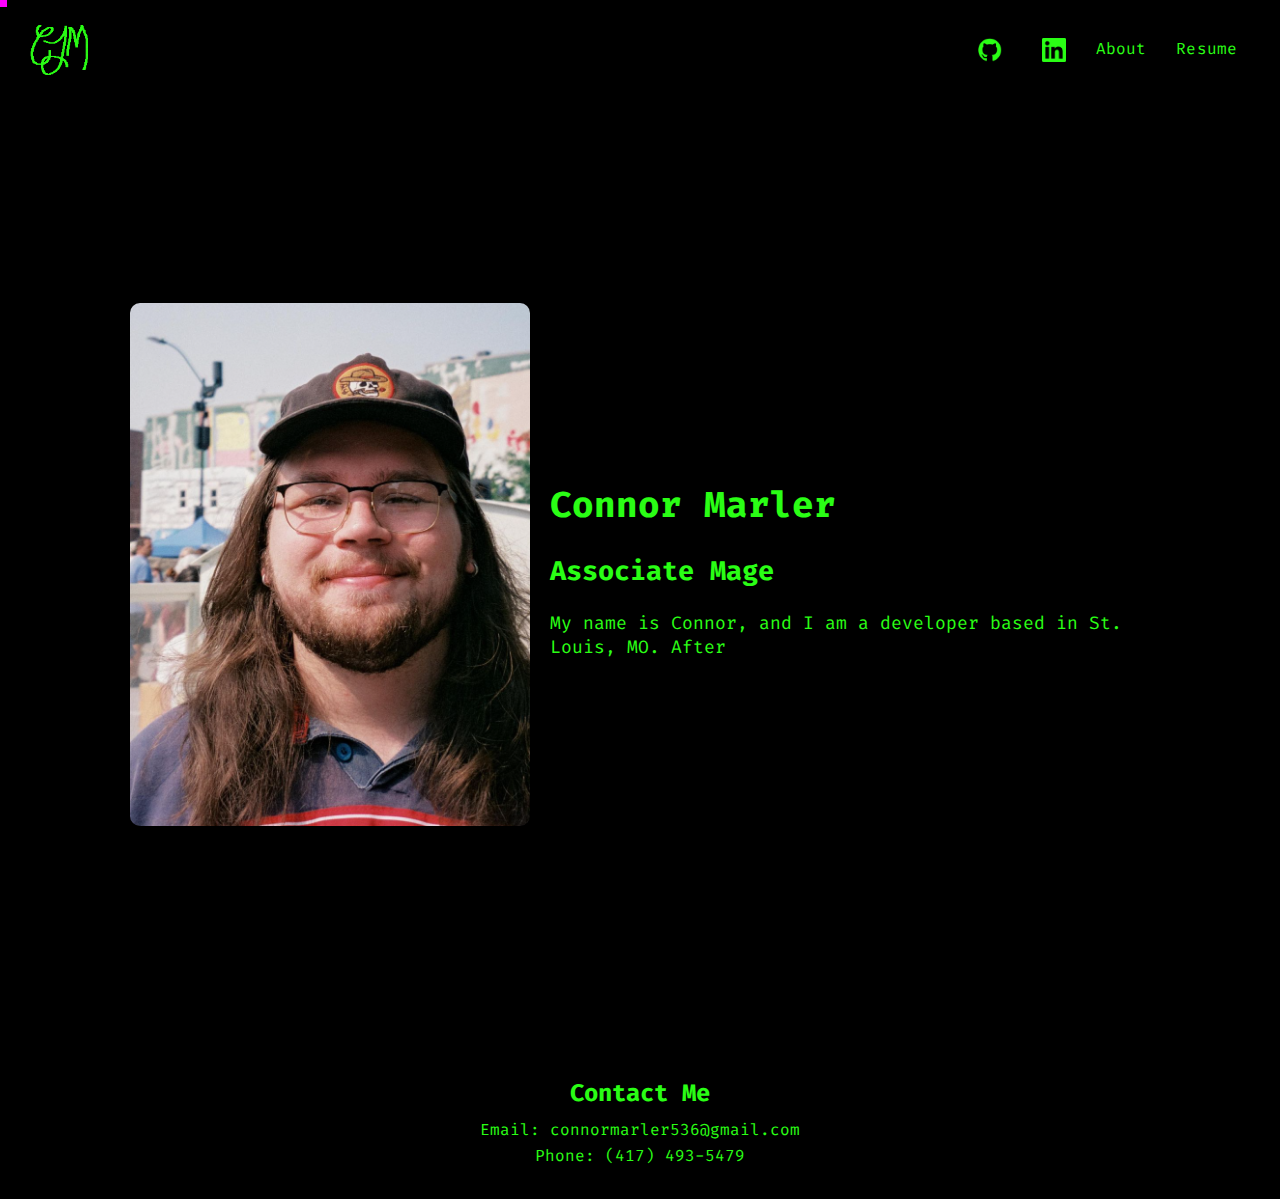
<file: index.html>
<!DOCTYPE html>
<html class="index_page">
<head>
    <title>CM - Main</title>
    <link href="./style.css" rel="stylesheet">
    <link rel="stylesheet" href="style.css">
    <link rel="preconnect" href="https://fonts.googleapis.com">
    <link rel="preconnect" href="https://fonts.gstatic.com" crossorigin>
    <link href="https://fonts.googleapis.com/css2?family=Fira+Code:wght@300&display=swap" rel="stylesheet">
    <link rel="icon" href="./media/favicon1.ico" type="image/x-icon">
</head>
<body>
  <div class="trail"></div>
    <header>
        <!-- NAVBAR -->
        <nav class="navbar">
            <a href="index.html" class="home-icon">
                <img src="./media/pixil-frame-0.png" alt="Home">
            </a>
            <div class="nav-links">
              <a href="https://github.com/ronnoc536" target="_blank" class="social-icon">
                <img src="./media/github.png" alt="GitHub">
              </a>
              <a href="https://www.linkedin.com/in/connormarler" target="_blank" class="social-icon">
                <img src="./media/linkedin.png" alt="LinkedIn">
              </a>
                <a href="./about.html">About</a>
                <a href="./resume.html">Resume</a>
            </div>
        </nav>
    </header>

    <div class="bio-container">
        <div class="bio-image">
            <img src="./media/me.png" alt="Me">
        </div>
        <div class="bio-text">
            <h1>Connor Marler</h1>
            <h2>Associate Mage</h2>
            <p id="bio">
              My name is Connor, and I am a developer based in St. Louis, MO.
               After earning a degree in computer science from Missouri 
               University of Science and Technology, I began my career 
               as an associate developer at World Wide Technology. 
               Outside of work, I enjoy spending time with my partner 
               and dog, playing Dungeons & Dragons, and enjoying my 
               record collection.
            </p>
        </div>
    </div>
    <script src="./typing.js"></script>
    <script src="./easterEgg.js"></script>
    <script src="./mouseTrail.js"></script>
</body>

<footer class="footer">
  <div class="footer-content">
      <h2>Contact Me</h2>
      <p>Email: connormarler536@gmail.com</p>
      <p>Phone: (417) 493-5479</p>
  </div>
</footer>

</html>
</file>
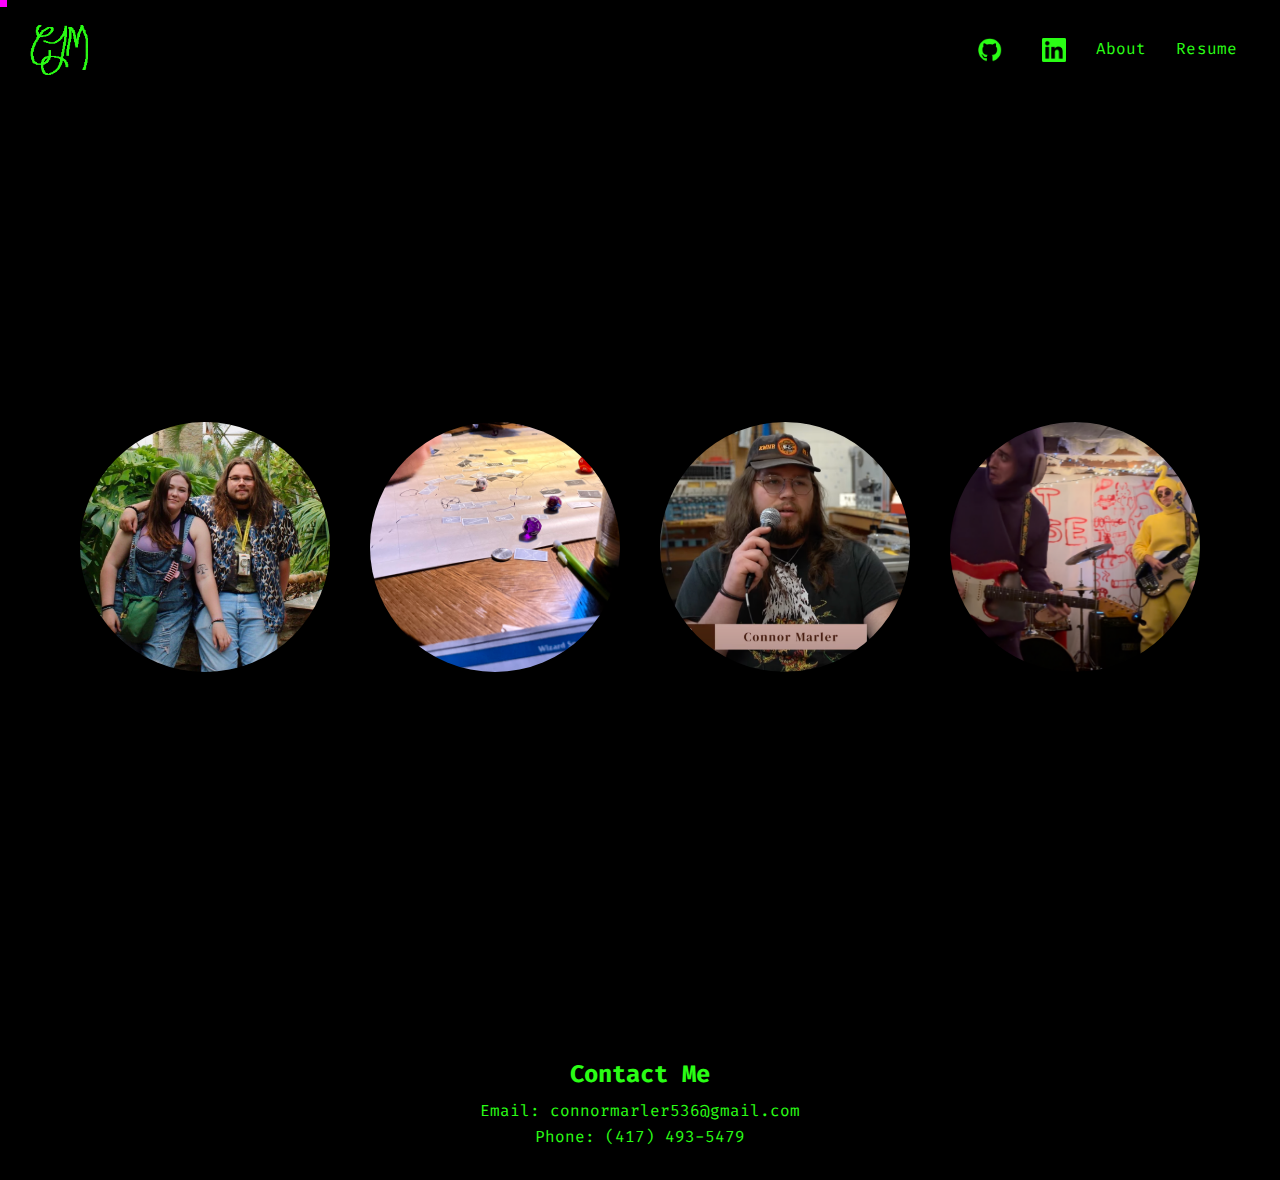
<file: about.html>
<!DOCTYPE html>
<html>
    <head>
        <title>CM - About</title>
        <link href="./style.css" rel="stylesheet">
        <link rel="stylesheet" href="style.css">
        <link rel="preconnect" href="https://fonts.googleapis.com"> 
        <!--Fira Code Font-->
        <link rel="preconnect" href="https://fonts.googleapis.com"> 
        <link rel="preconnect" href="https://fonts.gstatic.com" crossorigin> 
        <link href="https://fonts.googleapis.com/css2?family=Fira+Code:wght@300&display=swap" rel="stylesheet">
        <link rel="icon" href="./media/favicon1.ico" type="image/x-icon">
    </head>
    <header>
        <!--Mouse Trail Effect-->
        <div class="trail"></div>
        <script src="./mouseTrail.js"></script>
        
        <!-- NAVBAR -->
        <nav class="navbar">
          <a href="index.html" class="home-icon">
              <img src="./media/pixil-frame-0.png" alt="Home">
          </a>
          <div class="nav-links">
            <a href="https://github.com/ronnoc536" target="_blank" class="social-icon">
              <img src="./media/github.png" alt="GitHub">
            </a>
            <a href="https://www.linkedin.com/in/connormarler" target="_blank" class="social-icon">
              <img src="./media/linkedin.png" alt="LinkedIn">
            </a>
              <a href="./about.html">About</a>
              <a href="./resume.html">Resume</a>
          </div>
      </nav>
    </header>


    <body>
      <div class="bubbles-container">
        <!-- Bubble 1 -->
        <div class="bubble" id="bubble1">
            <div class="front">
                <img src="./media/Erica_and_Me.jpg" alt="Erica and I" class="bubble-image">
            </div>
            <div class="back">
                <div class="bubble-text">
                  This is my fiancée, Erica and I! We have been together for 7 years and counting.
                  We are looking forward to starting our life together after graduation in St.Louis city.
                </div>
            </div>
        </div>
        
        <!-- Bubble 2 -->
        <div class="bubble" id="bubble2">
            <div class="front">
                <img src="./media/dnd3.jpg" alt="Paradox Keys" class="bubble-image">
            </div>
            <div class="back">
                <div class="bubble-text">
                  My friends since kintergarden and I have been playing the same second edition
                  Dungeons and Dragons game since 2017. From killing beholders to filing taxes, we have
                  done it all.
                </div>
            </div>
        </div>
        
        <!-- Bubble 3 -->
        <div class="bubble" id="bubble3">
          <div class="front">
              <img src="./media/cheifEngineer.png" alt="Cheif Engineer" class="bubble-image">
          </div>
          <div class="back">
              <div class="bubble-text">
                I am was the Chief Engineer for KMNR 89.7FM, the Missouri S&T student radio station.
                This role means I was in charge of all technical aspects of the station, as well as managing the 
                engineering team to get projects done effectively. 
              </div>
          </div>
        </div>

        <!-- Bubble 4  -->
        <div class="bubble" id="bubble4">
          <div class="front">
              <img src="./media/deadFormat.jpg" alt="Dead Format Band" class="bubble-image">
          </div>
          <div class="back">
              <div class="bubble-text">
                I love going to see live music with my fiancée, Erica. Whether it's in a basement
                or in a stadium, I am always excited to see new bands and artists perform.
              </div>
          </div>
        </div>
      </div>
      <!-- Add more bubbles as needed -->


        <script src="bubbles.js"></script>
    </body>
  <br>
  <footer class="footer">
    <div class="footer-content">
        <h2>Contact Me</h2>
        <p>Email: connormarler536@gmail.com</p>
        <p>Phone: (417) 493-5479</p>
    </div>
  </footer>
</html>
</file>
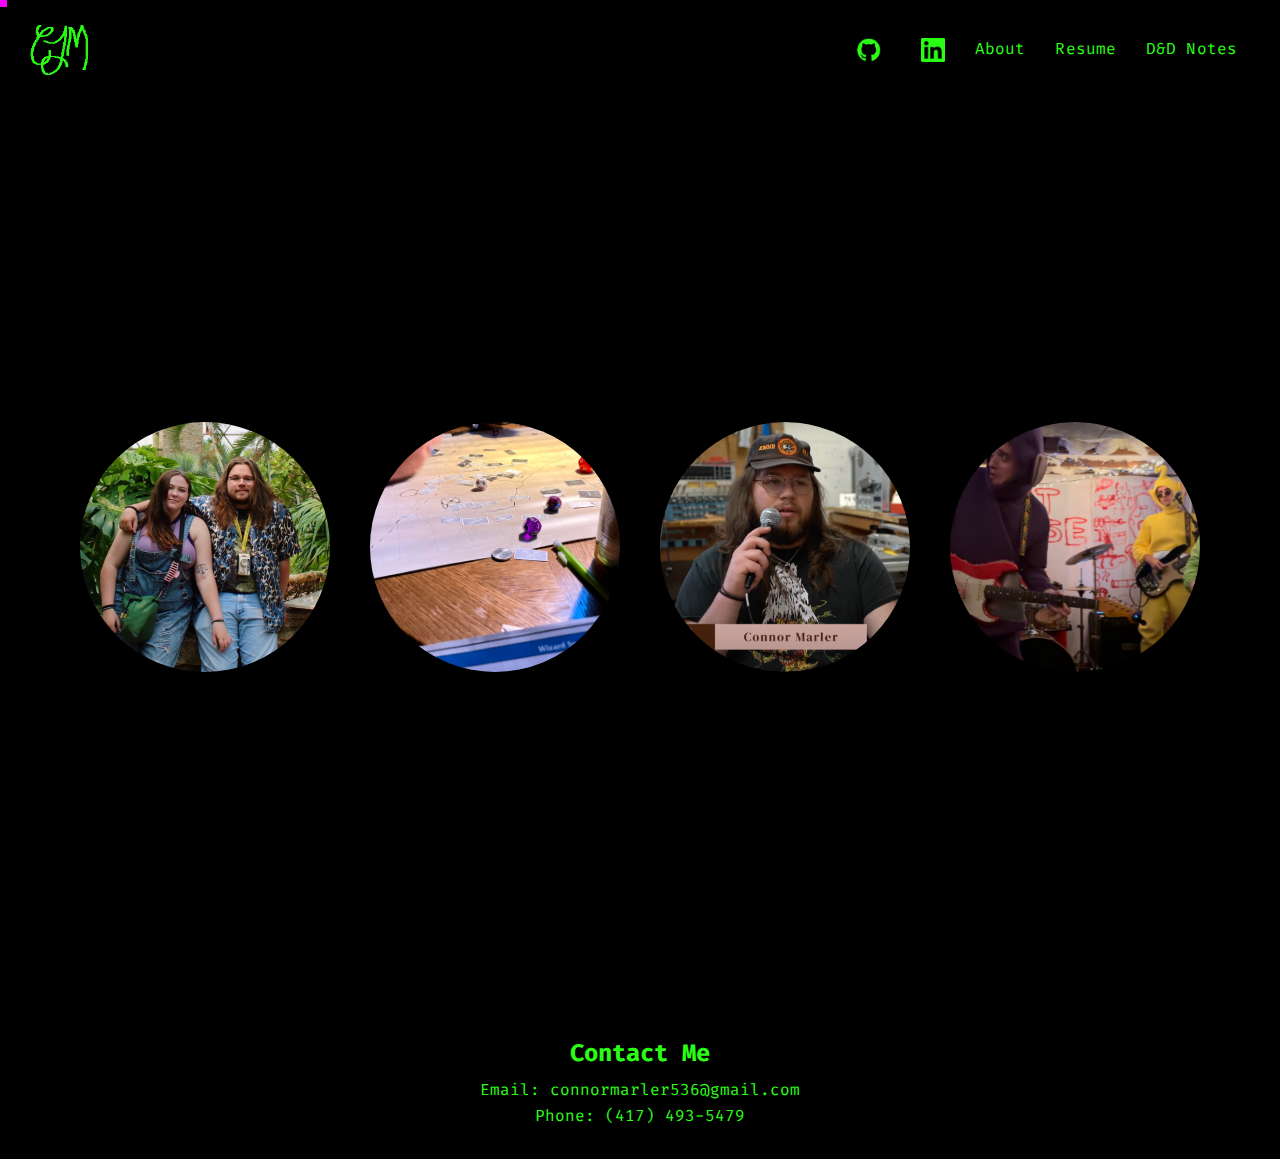
<file: aboutPage.html>
<!DOCTYPE html>
<html class="index_page">
  <head>
    <title>CM - About</title>
    <link href="./style.css" rel="stylesheet">
    <link rel="stylesheet" href="style.css">
    <link rel="preconnect" href="https://fonts.googleapis.com">
    <link rel="preconnect" href="https://fonts.gstatic.com" crossorigin>
    <link href="https://fonts.googleapis.com/css2?family=Fira+Code:wght@300&display=swap" rel="stylesheet">
    <link rel="icon" href="./media/favicon1.ico" type="image/x-icon">
    <script src="./loadComponents.js" defer></script>
  </head>

  <body>
    <div class="trail"></div>

    <!-- NAVBAR -->
    <div id="navbar-container"></div>
    <!-- ABOUT BUBBLES CONTENT -->
    <body>
      <div class="bubbles-container">
        <!-- Bubble 1 -->
        <div class="bubble" id="bubble1">
            <div class="front">
                <img src="./media/Erica_and_Me.jpg" alt="Erica and I" class="bubble-image">
            </div>
            <div class="back">
                <div class="bubble-text">
                  This is my fiancée, Erica and I! We have been together for 7 years and counting.
                  We are looking forward to starting our life together after graduation in St.Louis city.
                </div>
            </div>
        </div>
        
        <!-- Bubble 2 -->
        <div class="bubble" id="bubble2">
            <div class="front">
                <img src="./media/dnd3.jpg" alt="Paradox Keys" class="bubble-image">
            </div>
            <div class="back">
                <div class="bubble-text">
                  My friends since kintergarden and I have been playing the same second edition
                  Dungeons and Dragons game since 2017. From killing beholders to filing taxes, we have
                  done it all.
                </div>
            </div>
        </div>
        
        <!-- Bubble 3 -->
        <div class="bubble" id="bubble3">
          <div class="front">
              <img src="./media/cheifEngineer.png" alt="Cheif Engineer" class="bubble-image">
          </div>
          <div class="back">
              <div class="bubble-text">
                I am was the Chief Engineer for KMNR 89.7FM, the Missouri S&T student radio station.
                This role means I was in charge of all technical aspects of the station, as well as managing the 
                engineering team to get projects done effectively. 
              </div>
          </div>
        </div>

        <!-- Bubble 4  -->
        <div class="bubble" id="bubble4">
          <div class="front">
              <img src="./media/deadFormat.jpg" alt="Dead Format Band" class="bubble-image">
          </div>
          <div class="back">
              <div class="bubble-text">
                I love going to see live music with my fiancée, Erica. Whether it's in a basement
                or in a stadium, I am always excited to see new bands and artists perform.
              </div>
          </div>
        </div>
      </div>
      <!-- Add more bubbles as needed -->


        <script src="bubbles.js"></script>
    </body>

    <script src="./typing.js"></script>
    <script src="./easterEgg.js"></script>
    <script src="./mouseTrail.js"></script>
  </body>
  <!-- FOOTER -->
  <div id="footer-container"></div>

</html>
</file>
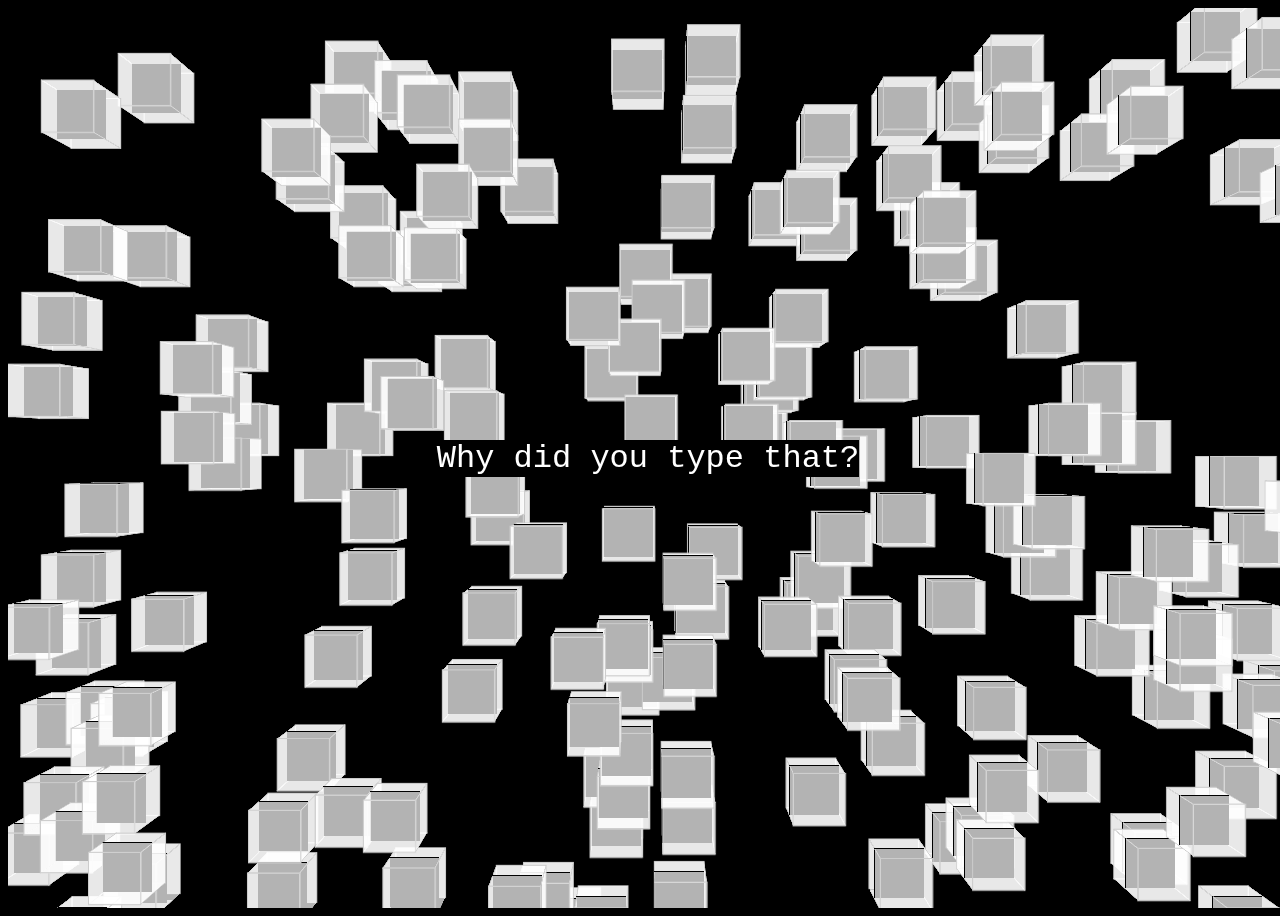
<file: crash.html>
<!DOCTYPE html>
<html lang="en">
<head>
    <meta charset="UTF-8">
    <meta name="viewport" content="width=device-width, initial-scale=1.0">
    <title>Is this website about to crash?</title>
    <link rel="stylesheet" href="style.css">
</head>
<body>
    <div id="prank-container" class="prank-container">
        <!-- Content that stays in the center of the prank page -->
        <div class="prank-content">Why did you type that?</div>
    </div>
    <script src="crash.js"></script>
</body>
</html>
</file>
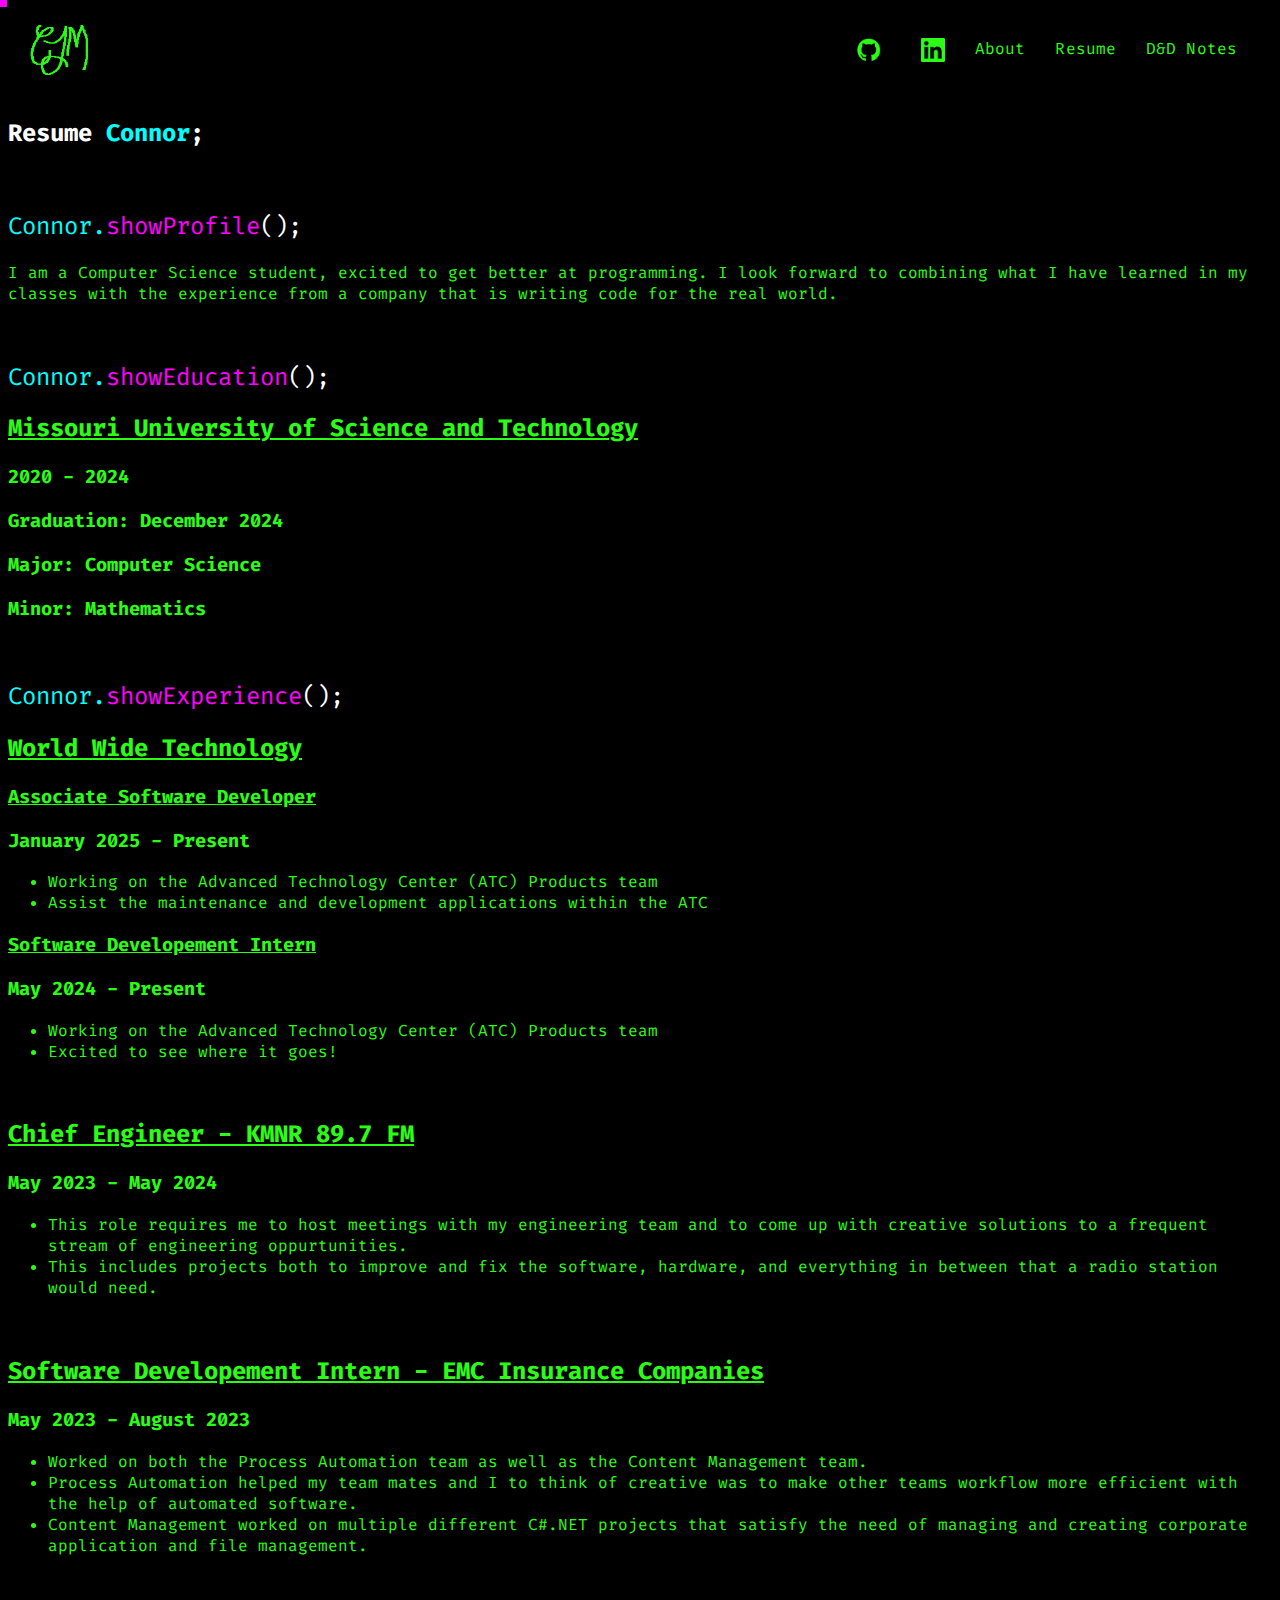
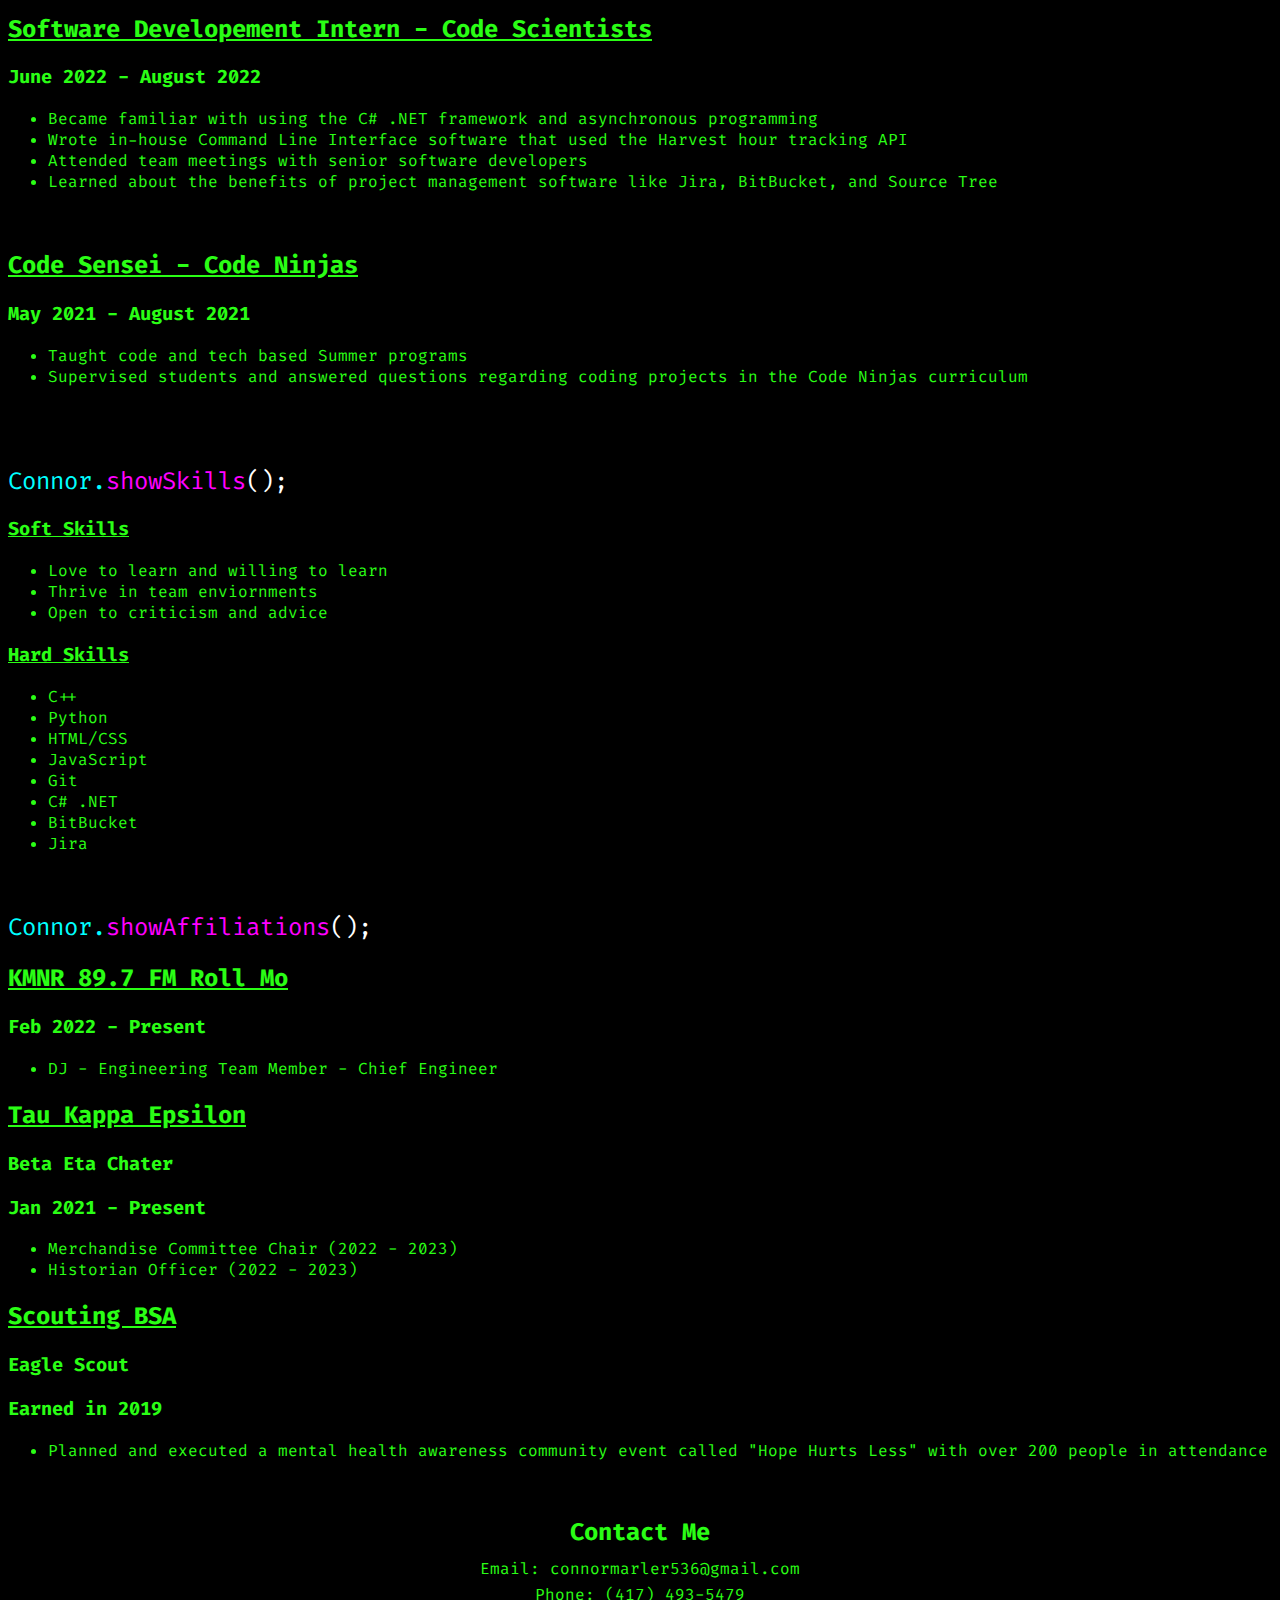
<file: resumePage.html>
<!DOCTYPE html>
<html class="index_page">
  <head>
    <title>CM - Resume</title>
    <link href="../style.css" rel="stylesheet">
    <link rel="stylesheet" href="../style.css">
    <link rel="preconnect" href="https://fonts.googleapis.com">
    <link rel="preconnect" href="https://fonts.gstatic.com" crossorigin>
    <link href="https://fonts.googleapis.com/css2?family=Fira+Code:wght@300&display=swap" rel="stylesheet">
    <link rel="icon" href="../media/favicon1.ico" type="image/x-icon">
    <script src="../loadComponents.js" defer></script>
  </head>

  <body>
    <div class="trail"></div>

    <!-- NAVBAR -->
    <div id="navbar-container"></div>
    <!-- RESUME CONTENT -->
    <div id="resume-container"></div>

    <script src="../typing.js"></script>
    <script src="../easterEgg.js"></script>
    <script src="../mouseTrail.js"></script>
  </body>
  <!-- FOOTER -->
  <div id="footer-container"></div>

</html>
</file>
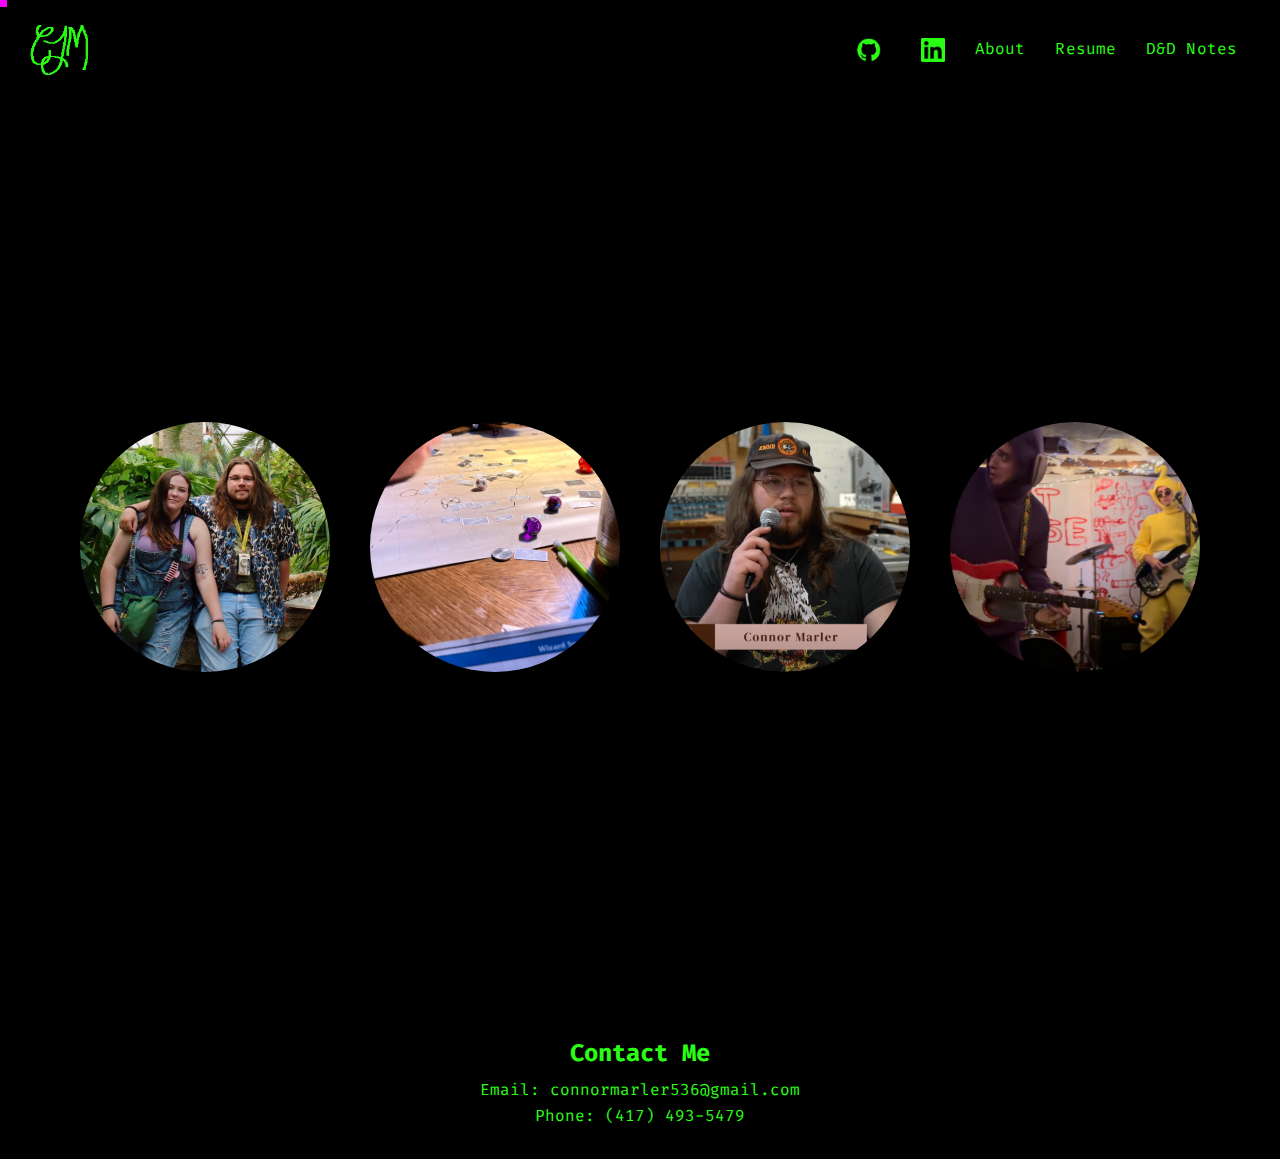
<file: pages/about.html>
<!DOCTYPE html>
<html class="index_page">
  <head>
    <title>CM - About</title>
    <link href="../style.css" rel="stylesheet">
    <link rel="preconnect" href="https://fonts.googleapis.com">
    <link rel="preconnect" href="https://fonts.gstatic.com" crossorigin>
    <link href="https://fonts.googleapis.com/css2?family=Fira+Code:wght@300&display=swap" rel="stylesheet">
    <link rel="icon" href="../assets/media/favicon1.ico" type="image/x-icon">
    <script src="../config/routes.js"></script>
    <script src="../assets/js/components/component-loader.js"></script>
    <script src="../assets/js/components/router.js"></script>
    <script src="../assets/js/app.js"></script>
  </head>

  <body>
    <div class="trail"></div>

    <!-- NAVBAR -->
    <div id="navbar-container"></div>
    <!-- ABOUT CONTENT -->
    <div id="about-container"></div>
    <!-- FOOTER -->
    <div id="footer-container"></div>
  </body>
</html>
</file>
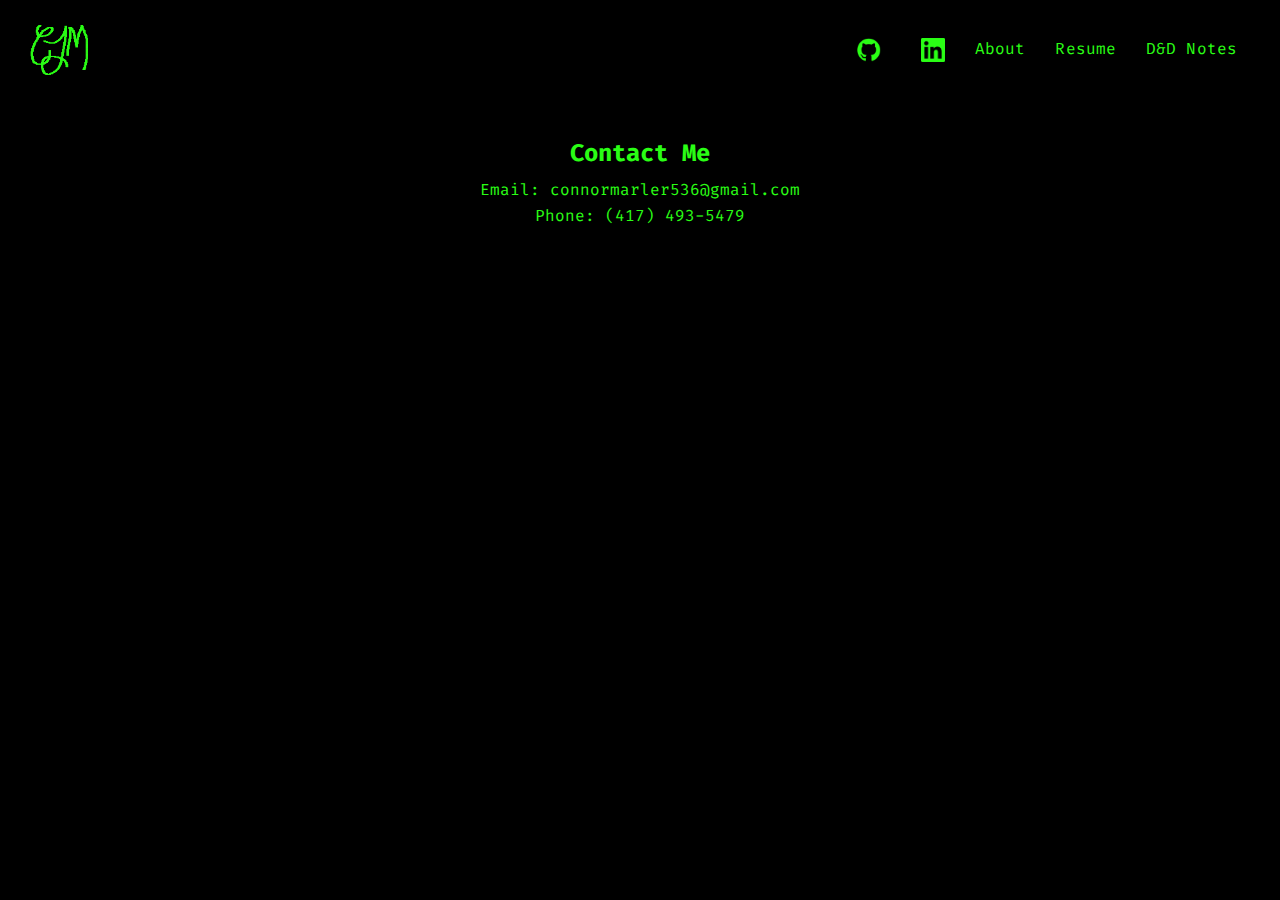
<file: pages/crash.html>
<!DOCTYPE html>
<html class="index_page">
  <head>
    <title>CM - System Crash</title>
    <link href="../style.css" rel="stylesheet">
    <link rel="preconnect" href="https://fonts.googleapis.com">
    <link rel="preconnect" href="https://fonts.gstatic.com" crossorigin>
    <link href="https://fonts.googleapis.com/css2?family=Fira+Code:wght@300&display=swap" rel="stylesheet">
    <link rel="icon" href="../assets/media/favicon1.ico" type="image/x-icon">
    <script src="../config/routes.js"></script>
    <script src="../assets/js/components/component-loader.js"></script>
    <script src="../assets/js/components/router.js"></script>
    <script src="../assets/js/app.js"></script>
  </head>

  <body>
    <div class="trail"></div>

    <!-- NAVBAR -->
    <div id="navbar-container"></div>
    <!-- CRASH CONTENT -->
    <div id="crash-container"></div>
    <!-- FOOTER -->
    <div id="footer-container"></div>
  </body>
</html>
</file>
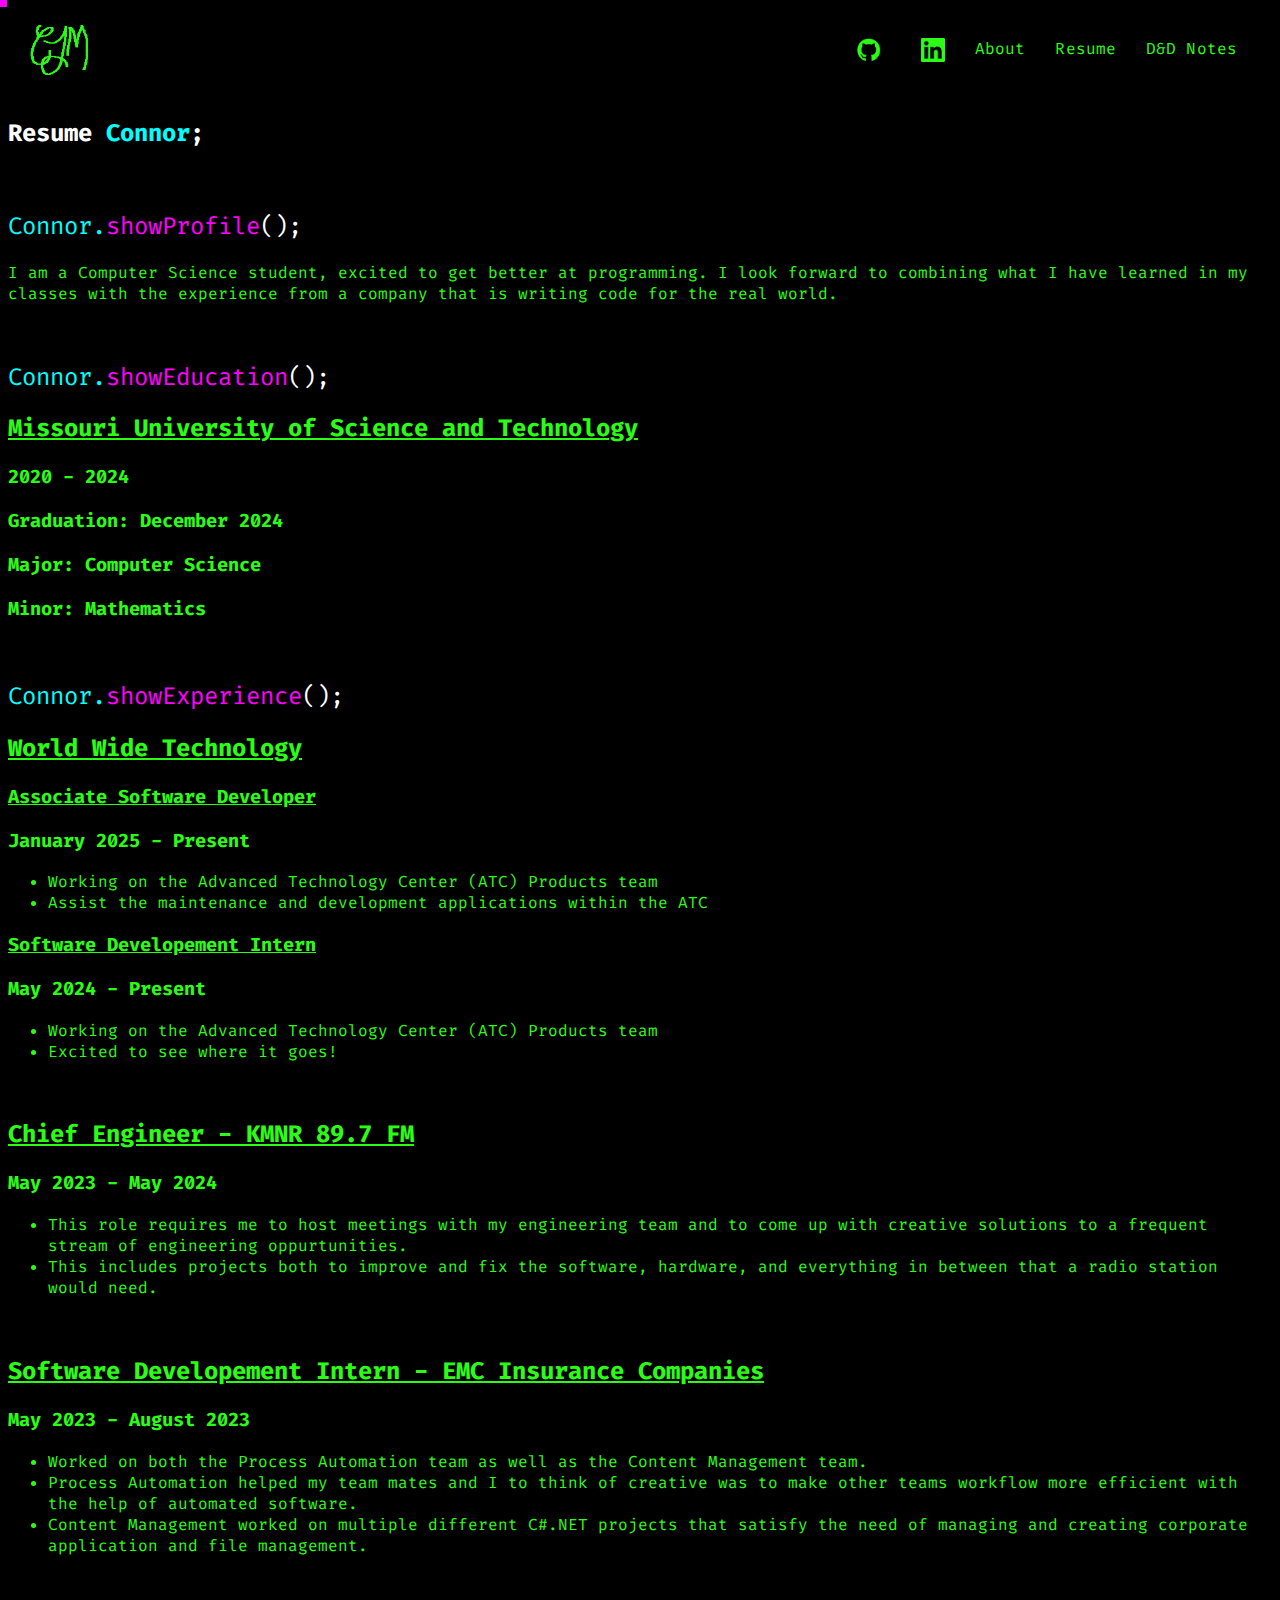
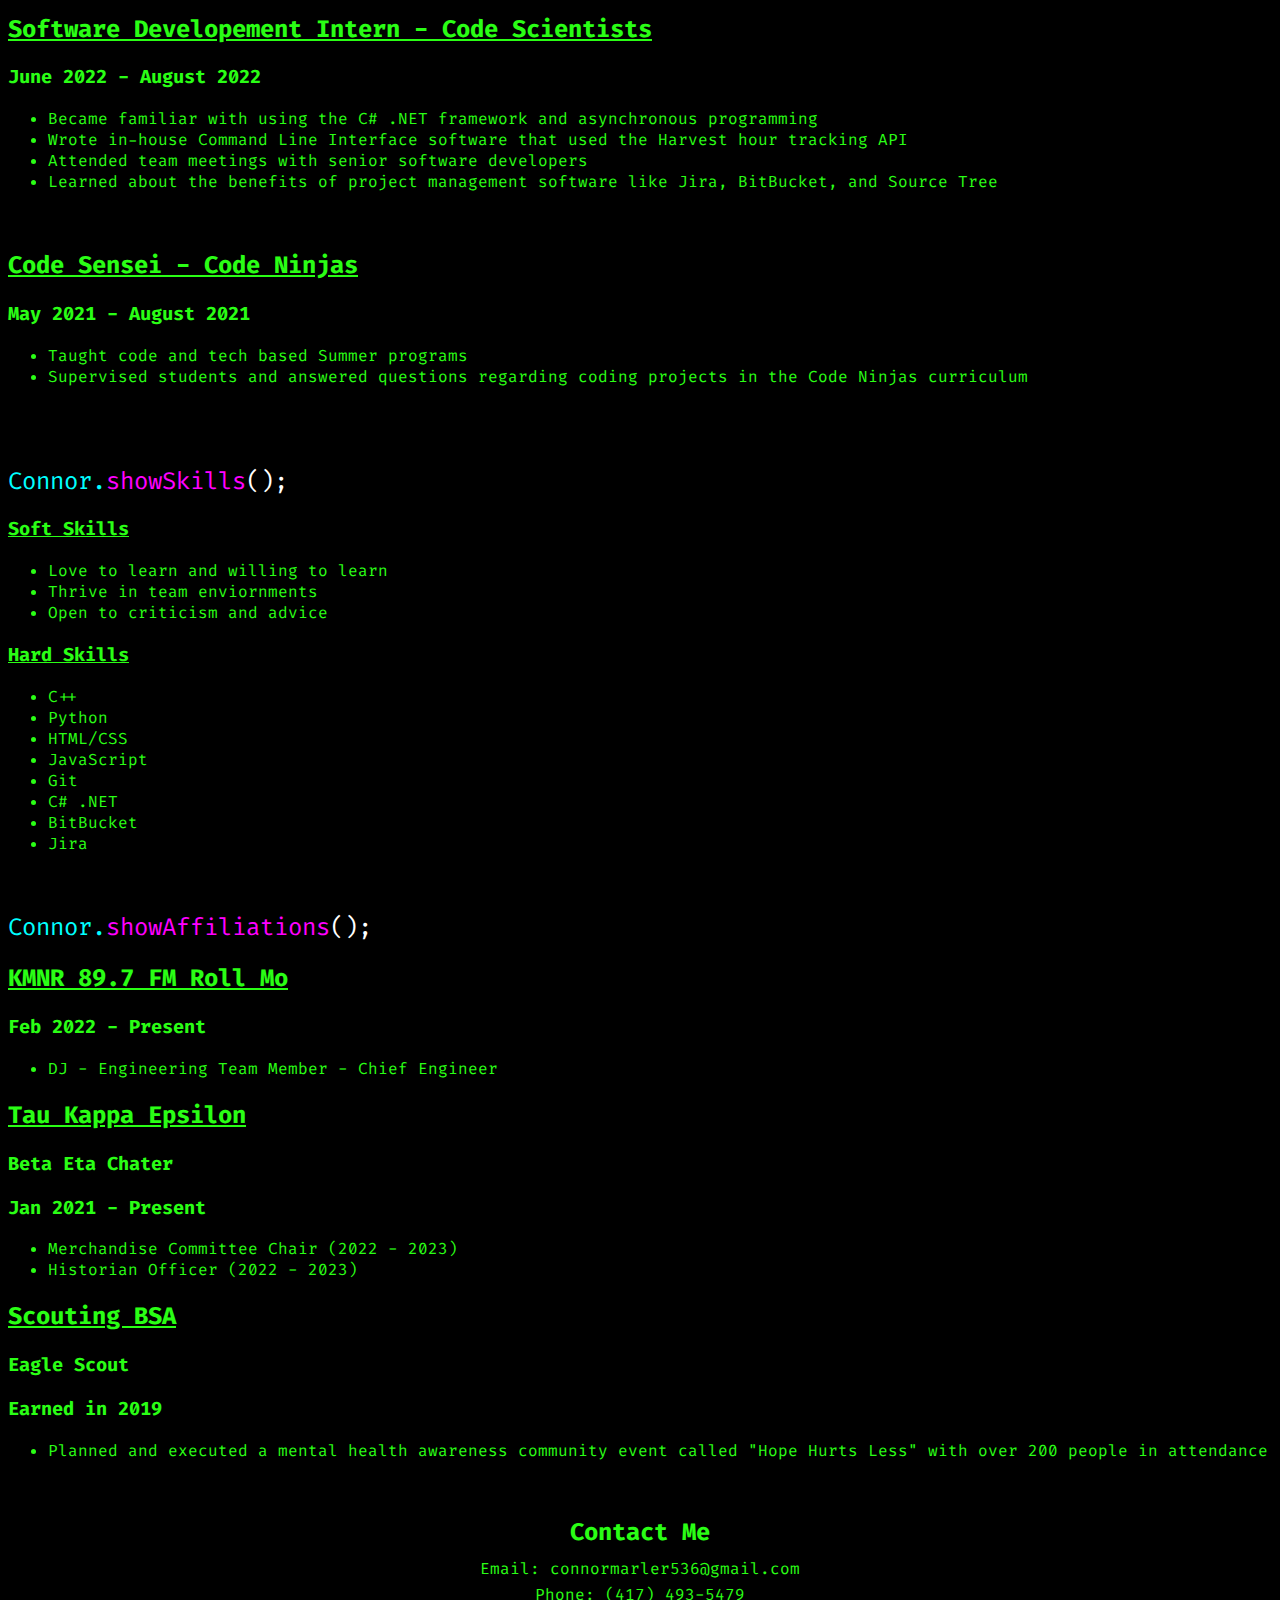
<file: pages/resume.html>
<!DOCTYPE html>
<html class="index_page">
  <head>
    <title>CM - Resume</title>
    <link href="../style.css" rel="stylesheet">
    <link rel="preconnect" href="https://fonts.googleapis.com">
    <link rel="preconnect" href="https://fonts.gstatic.com" crossorigin>
    <link href="https://fonts.googleapis.com/css2?family=Fira+Code:wght@300&display=swap" rel="stylesheet">
    <link rel="icon" href="../assets/media/favicon1.ico" type="image/x-icon">
    <script src="../config/routes.js"></script>
    <script src="../assets/js/components/component-loader.js"></script>
    <script src="../assets/js/components/router.js"></script>
    <script src="../assets/js/app.js"></script>
  </head>

  <body>
    <div class="trail"></div>

    <!-- NAVBAR -->
    <div id="navbar-container"></div>
    <!-- RESUME CONTENT -->
    <div id="resume-container"></div>
    <!-- FOOTER -->
    <div id="footer-container"></div>
  </body>
</html>
</file>
<file: style.css>
#Name{
  font-weight: bold;

}

h2{
  font-weight: bold;
}

*{
  background-color: black;
  color: #2afe15;
  font-family: 'Fira Code', monospace;
}

.resumeHeader{
  color: magenta !important;
  font-weight: 400;
}

#turnWhite{
  color: white !important;
}

#turnAqua{
  color: aqua !important;
}

#needsUnderline{
  text-decoration: underline;
}

.bio-container {
  display: flex;
  align-items: center; /* Centers items vertically */
  justify-content: center; /* Centers items horizontally */
  height: 100vh; /* Full viewport height */
  padding: 20px; /* Adds some space inside the container */
}

.bio-image img {
  width: 100%; /* Makes the image fully occupy its container */
  max-width: 400px; /* Limits image width */
  height: auto; /* Keeps the image aspect ratio */
  border-radius: 10px; /* Optional: rounds the corners of the image */
}

.bio-text {
  max-width: 600px; /* Limits the text width */
  margin-left: 20px; /* Adds space between the image and the text */
  font-size: 18px; /* Sets a comfortable reading font size */
  color: #333; /* Sets the text color */

}

@media (max-width: 800px) {
  .bio-container {
      flex-direction: column; /* Stacks the image and text vertically on smaller screens */
  }

  .bio-text {
      margin-left: 0;
      margin-top: 20px; /* Adds space between the image and the text on small screens */
  }
}
/* General styling for the navigation bar */
.navbar {
  display: flex;
  align-items: center;
  background-color: #000000;
  padding: 10px 20px; /* Padding around items */
  box-shadow: 0 2px 4px rgba(0,0,0,0.1); /* Subtle shadow for depth */
}

.home-icon img {
  width: 64px; /* Sets the size of the home icon */
  height: auto;
  background-size: cover;
}

.home-icon img:hover {
  width: 64px; /* Sets the size of the home icon */
  height: auto;
  background-image: url('./media/green_pink.png');
  background-position: center;
}

.nav-links {
  margin-left: auto; /* Pushes the links to the right */
  display: flex;
}

.nav-links a {
  text-decoration: none;
  color: #2afe15; /* Dark grey/black text color */
  padding: 0 15px; /* Spacing between links */
  font-size: 16px; /* Size of the text */
  letter-spacing: 0.1px; /* Optional: slight spacing between letters for aesthetics */
  transition: color 0.3s; /* Smooth transition for hover effects */
}

.nav-links a:hover {
  color: magenta; /* Color changes when hovered over */
}



/* MOUSE TRAIL */
.trail {
  position: fixed;
  top: 0;
  left: 0;
  pointer-events: none;
  z-index: 999999;
}

.dot {
  position: absolute;
  width: 7px;
  height: 7px;
  background-color: magenta; /* Change color and opacity as desired */
  transition: all 0.3s ease-out;
}




/*Bubbles*/
.bubbles-container {
  display: flex;
  flex-wrap: wrap; /* Allow bubbles to wrap to the next line */
  justify-content: center;
  align-items: center;
  height: 100vh;
}

.bubble {
  width: 250px; /* Adjust width as desired */
  height: 250px; /* Adjust height as desired */
  border-radius: 50%;
  margin: 20px;
  position: relative;
  perspective: 1000px;
  overflow: hidden;
  cursor: pointer;
  flex: 0 0 auto; /* Ensure bubbles maintain their size */
}

.bubble .front,
.bubble .back {
  width: 100%;
  height: 100%;
  position: absolute;
  display: flex;
  flex-direction: column;
  justify-content: center;
  align-items: center;
  font-size: 16px;
  color: white;
  backface-visibility: hidden;
  transition: transform 0.5s;
}

.bubble .back {
  display: none;
  transform: rotateY(180deg);
}

.bubble.flip .front {
  transform: rotateY(180deg);
}

.bubble.flip .back {
  display: flex;
  transform: rotateY(0deg);
}

.bubble .bubble-text {
  padding: 15px; /* Adjust text padding */
  font-size: 13px; /* Adjust text size */
  max-width: 80%; /* Set maximum width for text container */
  text-align: center; /* Center-align the text */
}



.bubble-image {
  width: 300px; /* Adjust image width */
  height: 300px; /* Adjust image height */
  border-radius: 50%;
  object-fit: cover;
}








.footer {
  color: white;
  padding: 20px 0;
  text-align: center;
}

.footer-content {
  max-width: 1200px;
  margin: 0 auto;
}

.footer h2 {
  margin-bottom: 10px;
}

.footer p {
  margin: 5px 0;
}






.social-icon {
  display: inline-block; /* Align properly within the nav */
  margin-left: 10px; /* Space between icons */
  transition: transform 0.3s ease; /* Smooth scale transition */
}

.social-icon img {
  width: 24px; /* Adjust size as needed */
  height: auto; /* Maintain aspect ratio */
  transition: transform 0.3s ease; /* Smooth scale transition */
}

.social-icon:hover img {
  transform: scale(1.2); /* Icon grow effect on hover */
}

.nav-links a {
  text-decoration: none;
  color: #2afe15; /* Dark grey/black text color */
  padding: 0 15px; /* Spacing between links */
  font-size: 16px; /* Size of the text */
  transition: color 0.3s; /* Smooth transition for hover effects */
}

.nav-links a:hover {
  color: magenta; /* Color changes when hovered over */
}


.bold {
  font-weight: bold
}



.prank-container {
  position: relative;
  width: 100vw;
  height: 100vh;
  background: #000;
  overflow: hidden;
  display: flex;
  align-items: center;
  justify-content: center;
  margin: 0;
  perspective: 1000px;
}

.prank-content {
  color: white;
  font-size: 2rem;
  z-index: 10;
}

.cube {
  position: absolute;
  width: 50px;
  height: 50px;
  transform-style: preserve-3d;
  animation: spin 5s infinite linear;
}

.cube div {
  position: absolute;
  width: 50px;
  height: 50px;
  background-color: rgba(255, 255, 255, 0.7);
  border: 1px solid #ccc;
}

/* Face positioning */
.cube .front  { transform: translateZ(25px); }
.cube .back   { transform: rotateY(180deg) translateZ(25px); }
.cube .right  { transform: rotateY(90deg) translateZ(25px); }
.cube .left   { transform: rotateY(-90deg) translateZ(25px); }
.cube .top    { transform: rotateX(90deg) translateZ(25px); }
.cube .bottom { transform: rotateX(-90deg) translateZ(25px); }

@keyframes spin {
  from { transform: rotateX(0deg) rotateY(0deg); }
  to { transform: rotateX(360deg) rotateY(360deg); }
}
</file>
